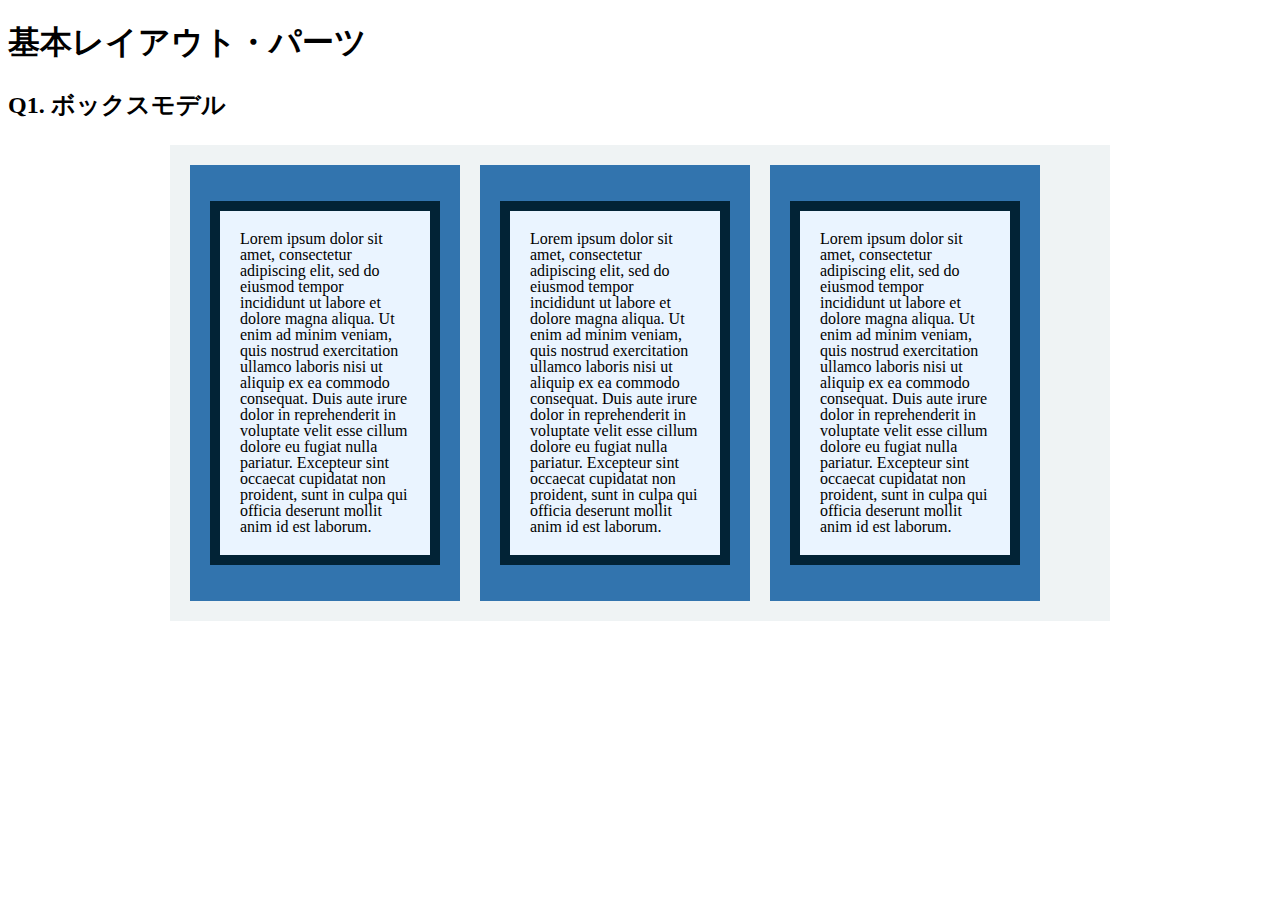
<file: layout_parts/q1/index.html>
<!DOCTYPE html>
<html>
  <head>
    <meta charset="utf-8">
    <meta http-equiv="X-UA-Compatible" content="IE=edge">
    <meta name="viewport" content="width=device-width, initial-scale=1.0, maximum-scale=1.0, user-scalable=no">
    <meta name="format-detection" content="telephone=no">
    <title>基本レイアウト・パーツ</title>
    <link rel="stylesheet" href="http://gizumo-inc.github.io/sample/front-lesson/layout_parts_new/assets/css/reset.css">
    <link rel="stylesheet" href="http://gizumo-inc.github.io/sample/front-lesson/layout_parts_new/assets/css/base.css">
    <link rel="stylesheet" href="css/style.css">
  </head>
  <body>
    <div class="wrapper">
      <h1 class="title">基本レイアウト・パーツ</h1>
      <h2 class="headline">
        <p class="headline__text">Q1. ボックスモデル</p>
      </h2>
      <div class="box q1box">
        <!-- 回答はクラスq1の要素の中に書いてね -->
        <!-- すでについてるクラスにはstyleを指定しない。styleをつける場合は自分で新たにクラスをつけること -->
        <div class="clearfix">
          <div class="q1 content">
            <p class="sentence">Lorem ipsum dolor sit amet, consectetur adipiscing elit, sed do eiusmod tempor incididunt ut labore et dolore magna aliqua. Ut enim ad minim veniam, quis nostrud exercitation ullamco laboris nisi ut aliquip ex ea commodo consequat. Duis aute irure dolor in reprehenderit in voluptate velit esse cillum dolore eu fugiat nulla pariatur. Excepteur sint occaecat cupidatat non proident, sunt in culpa qui officia deserunt mollit anim id est laborum.</p>
          </div>
          <div class="q1 content">
            <p class="sentence">Lorem ipsum dolor sit amet, consectetur adipiscing elit, sed do eiusmod tempor incididunt ut labore et dolore magna aliqua. Ut enim ad minim veniam, quis nostrud exercitation ullamco laboris nisi ut aliquip ex ea commodo consequat. Duis aute irure dolor in reprehenderit in voluptate velit esse cillum dolore eu fugiat nulla pariatur. Excepteur sint occaecat cupidatat non proident, sunt in culpa qui officia deserunt mollit anim id est laborum.</p>
          </div>
          <div class="q1 content">
            <p class="sentence">Lorem ipsum dolor sit amet, consectetur adipiscing elit, sed do eiusmod tempor incididunt ut labore et dolore magna aliqua. Ut enim ad minim veniam, quis nostrud exercitation ullamco laboris nisi ut aliquip ex ea commodo consequat. Duis aute irure dolor in reprehenderit in voluptate velit esse cillum dolore eu fugiat nulla pariatur. Excepteur sint occaecat cupidatat non proident, sunt in culpa qui officia deserunt mollit anim id est laborum.</p>
          </div>
        </div>
        <!-- 回答はクラスq1の要素の中に書いてね -->
      </div>
    </div>
  </body>
</html>
</file>
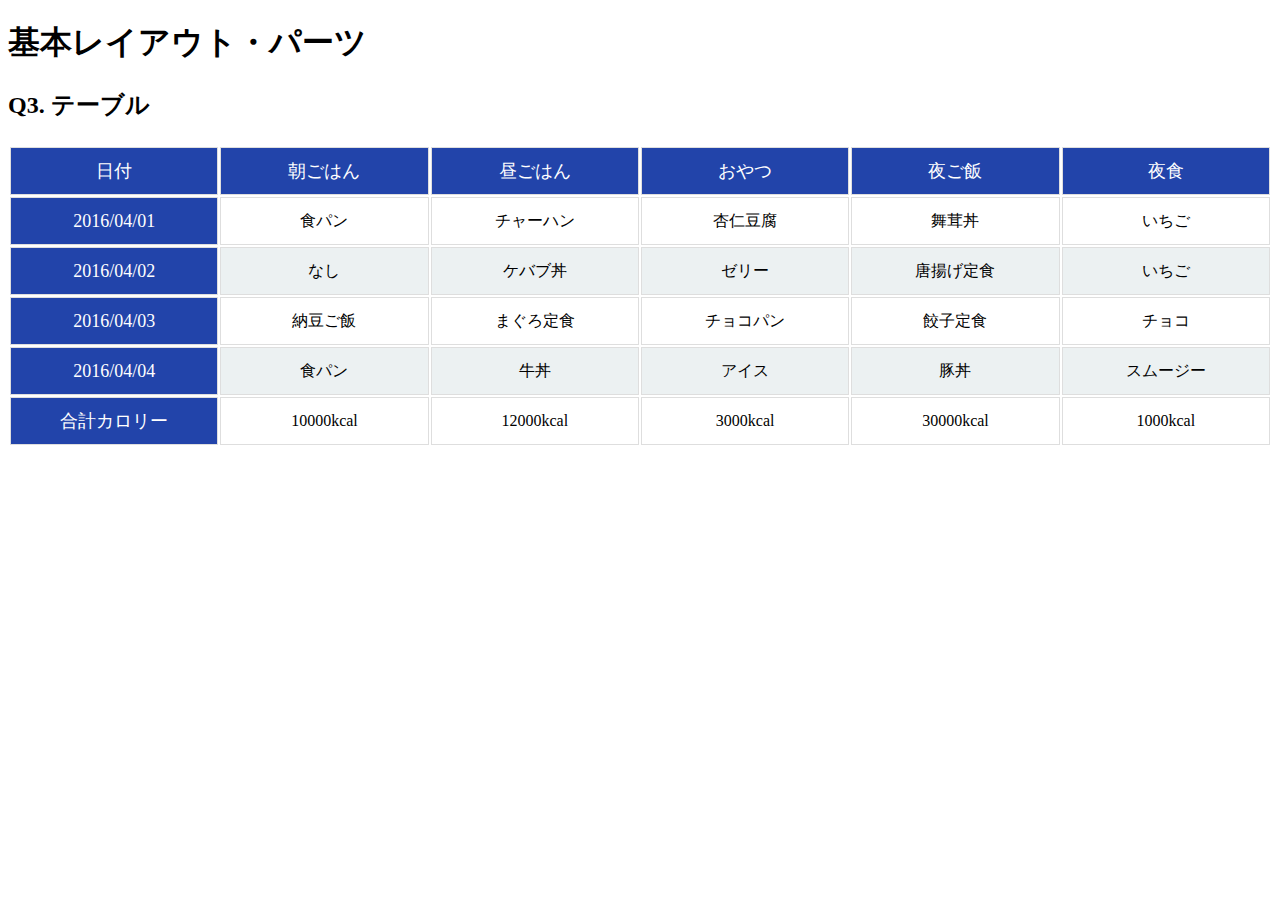
<file: layout_parts/q3/index.html>
<!DOCTYPE html>
<html>
  <head>
    <meta charset="utf-8">
    <meta http-equiv="X-UA-Compatible" content="IE=edge">
    <meta name="viewport" content="width=device-width, initial-scale=1.0, maximum-scale=1.0, user-scalable=no">
    <meta name="format-detection" content="telephone=no">
    <title>基本レイアウト・パーツ</title>
    <link rel="stylesheet" href="http://gizumo-inc.github.io/sample/front-lesson/layout_parts_new/assets/css/reset.css">
    <link rel="stylesheet" href="http://gizumo-inc.github.io/sample/front-lesson/layout_parts_new/assets/css/base.css">
    <link rel="stylesheet" href="css/style.css">
  </head>
  <body>
    <div class="wrapper">
      <h1 class="title">基本レイアウト・パーツ</h1>
      <h2 class="headline">
        <p class="headline__text">Q3. テーブル</p>
      </h2>
      <div class="box">
        <!-- 回答はクラスq3の要素の中に書いてね -->
        <!-- すでについてるクラスにはstyleを指定しない。styleをつける場合は自分で新たにクラスをつけること -->
        <div class="q3">
          <table class="q3_table">
            <thead>
              <tr>
                <td>日付</td>
                <td>朝ごはん</td>
                <td>昼ごはん</td>
                <td>おやつ</td>
                <td>夜ご飯</td>
                <td>夜食</td>
              </tr>
            </thead>
            
            <tbody>
              <tr>
                <td>2016/04/01</td>
                <td>食パン</td>
                <td>チャーハン</td>
                <td>杏仁豆腐</td>
                <td>舞茸丼</td>
                <td>いちご</td>
              </tr>
    
              <tr>
                <td>2016/04/02</td>
                <td>なし</td>
                <td>ケバブ丼</td>
                <td>ゼリー</td>
                <td>唐揚げ定食</td>
                <td>いちご</td>
              </tr>
    
              <tr>
                <td>2016/04/03</td>
                <td>納豆ご飯</td>
                <td>まぐろ定食</td>
                <td>チョコパン</td>
                <td>餃子定食</td>
                <td>チョコ</td>
              </tr>
    
              <tr>
                <td>2016/04/04</td>
                <td>食パン</td>
                <td>牛丼</td>
                <td>アイス</td>
                <td>豚丼</td>
                <td>スムージー</td>
              </tr>
    
              <tr>
                <td>合計カロリー</td>
                <td>10000kcal</td>
                <td>12000kcal</td>
                <td>3000kcal</td>
                <td>30000kcal</td>
                <td>1000kcal</td>
              </tr>
            </tbody>
          </table>
        </div>
        <!-- 回答はクラスq3の要素の中に書いてね -->
      </div>
    </div>
  </body>
</html>
</file>
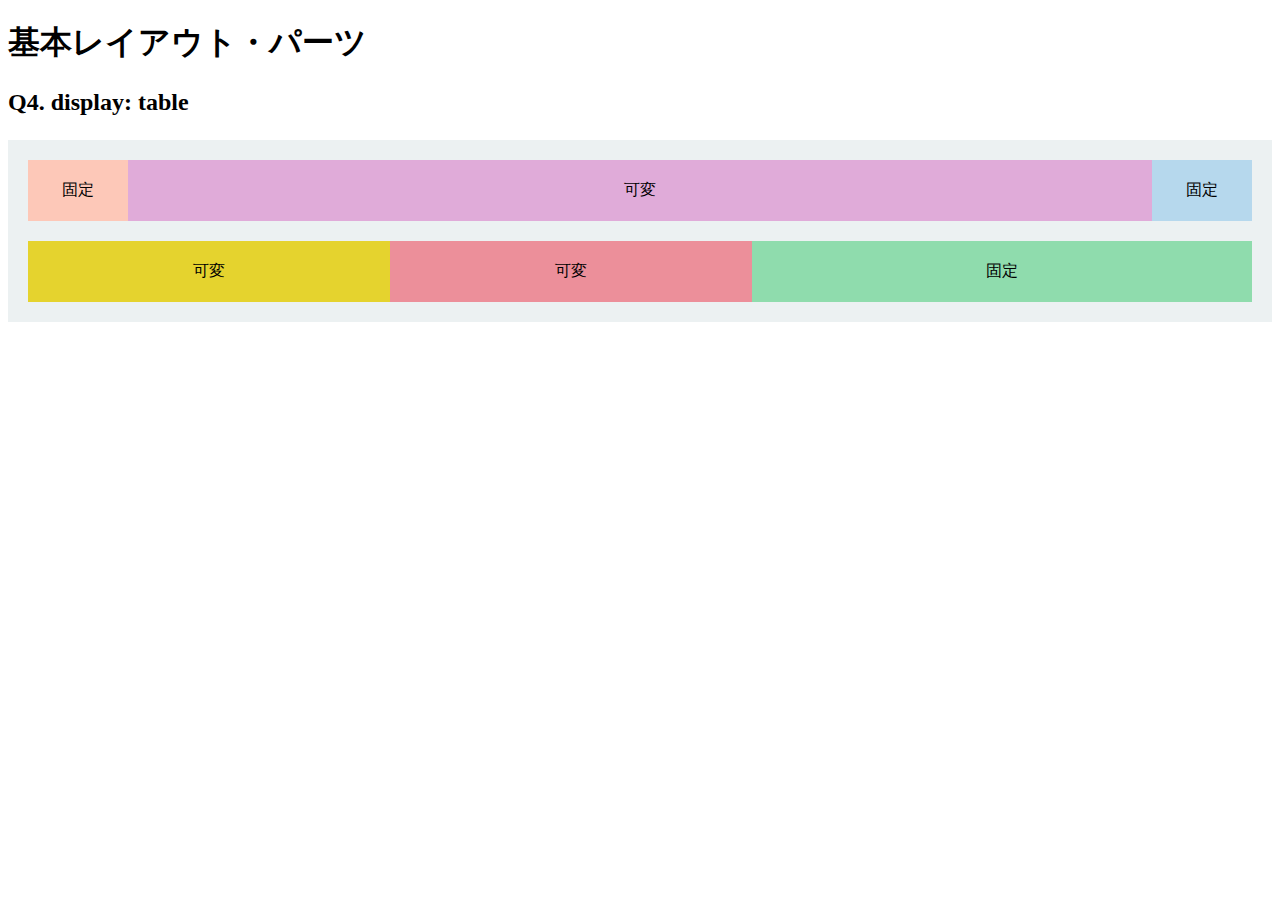
<file: layout_parts/q4/index.html>
<!DOCTYPE html>
<html>
  <head>
    <meta charset="utf-8">
    <meta http-equiv="X-UA-Compatible" content="IE=edge">
    <meta name="viewport" content="width=device-width, initial-scale=1.0, maximum-scale=1.0, user-scalable=no">
    <meta name="format-detection" content="telephone=no">
    <title>基本レイアウト・パーツ</title>
    <link rel="stylesheet" href="http://gizumo-inc.github.io/sample/front-lesson/layout_parts_new/assets/css/reset.css">
    <link rel="stylesheet" href="http://gizumo-inc.github.io/sample/front-lesson/layout_parts_new/assets/css/base.css">
    <link rel="stylesheet" href="css/style.css">
  </head>
  <body>
    <div class="wrapper">
      <h1 class="title">基本レイアウト・パーツ</h1>
      <h2 class="headline">
        <p class="headline__text">Q4. display: table</p>
      </h2>
      <div class="box">
        <!-- 回答はクラスq4の要素の中に書いてね -->
        <!-- すでについてるクラスにはstyleを指定しない。styleをつける場合は自分で新たにクラスをつけること -->
        <!-- 新たにタグは追加しなくてもできます。 -->
        <div class="q4">
          <div class="wrapper_upper">
            <div class="wrapper_lower">
              <div class="text orange">固定</div>
              <div class="text purple">可変</div>
              <div class="text blue">固定</div>
            </div>
            <div class="wrapper_lower">
              <div class="text yellow">可変</div>
              <div class="text red">可変</div>
              <div class="text green">固定</div>
            </div>
          </div>
        </div>
        <!-- 回答はクラスq4の要素の中に書いてね -->
      </div>
    </div>
  </body>
</html>
</file>
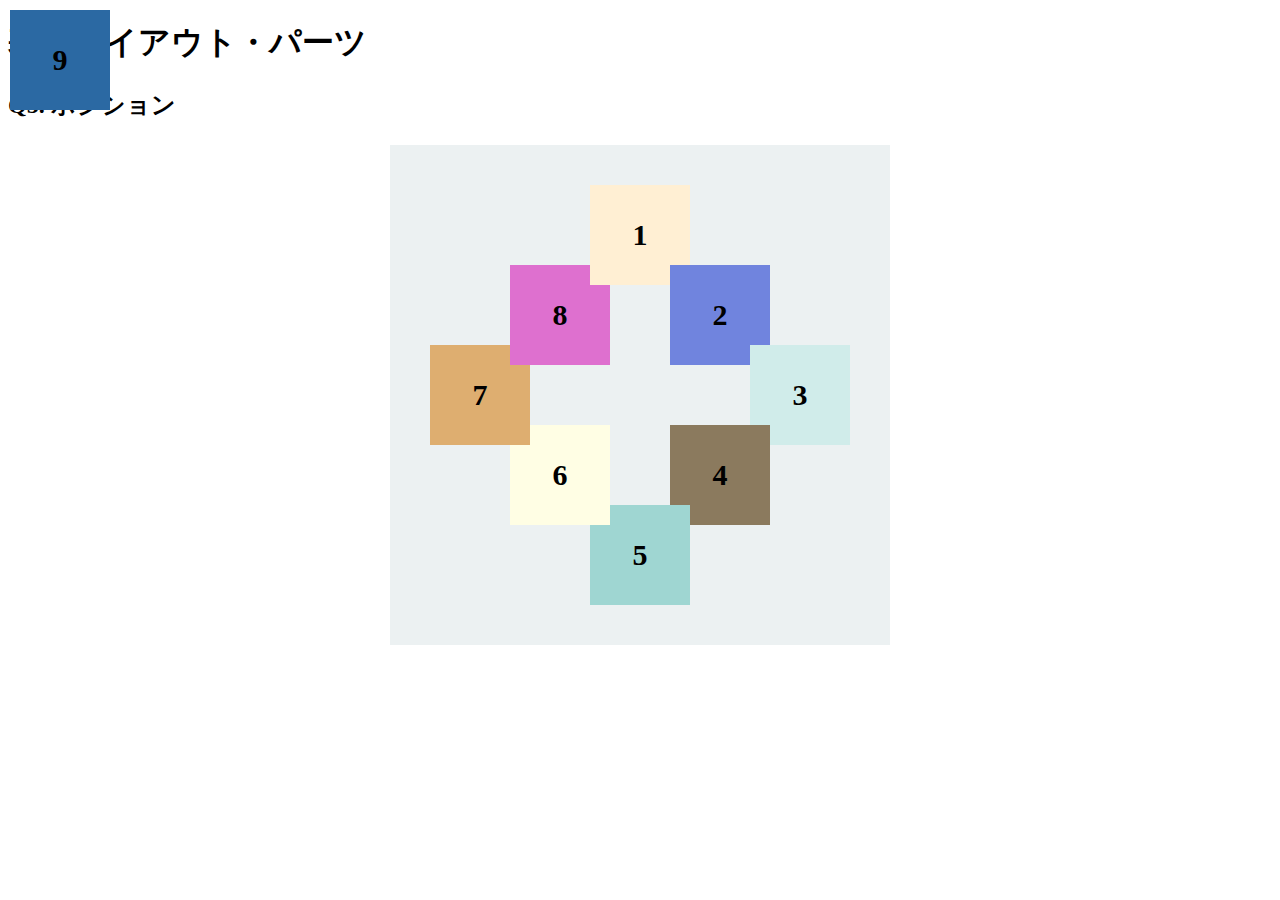
<file: layout_parts/q5/index.html>
<!DOCTYPE html>
<html>
  <head>
    <meta charset="utf-8">
    <meta http-equiv="X-UA-Compatible" content="IE=edge">
    <meta name="viewport" content="width=device-width, initial-scale=1.0, maximum-scale=1.0, user-scalable=no">
    <meta name="format-detection" content="telephone=no">
    <title>基本レイアウト・パーツ</title>
    <link rel="stylesheet" href="http://gizumo-inc.github.io/sample/front-lesson/layout_parts_new/assets/css/reset.css">
    <link rel="stylesheet" href="http://gizumo-inc.github.io/sample/front-lesson/layout_parts_new/assets/css/base.css">
    <link rel="stylesheet" href="css/style.css">
  </head>
  <body>
    <div class="wrapper">
      <h1 class="title">基本レイアウト・パーツ</h1>
      <h2 class="headline">
        <p class="headline__text">Q5. ポジション</p>
      </h2>
      <div class="box">
        <!-- 回答はクラスq5の要素の中に書いてね -->
        <!-- すでについてるクラスにはstyleを指定しない。styleをつける場合は自分で新たにクラスをつけること -->
        <!-- 新たにタグは追加しなくてもできます。 -->
        <div class="q5">
          <div class="container">
            <div class="text box8">8</div>
            <div class="text box5">5</div>
            <div class="text box1">1</div>
            <div class="text box7">7</div>
            <div class="text box4">4</div>
            <div class="text box6">6</div>
            <div class="text box2">2</div>
            <div class="text box3">3</div>
            <div class="text box9">9</div>
          </div>
        </div>
        <!-- 回答はクラスq5の要素の中に書いてね -->
      </div>
    </div>
  </body>
</html>
</file>
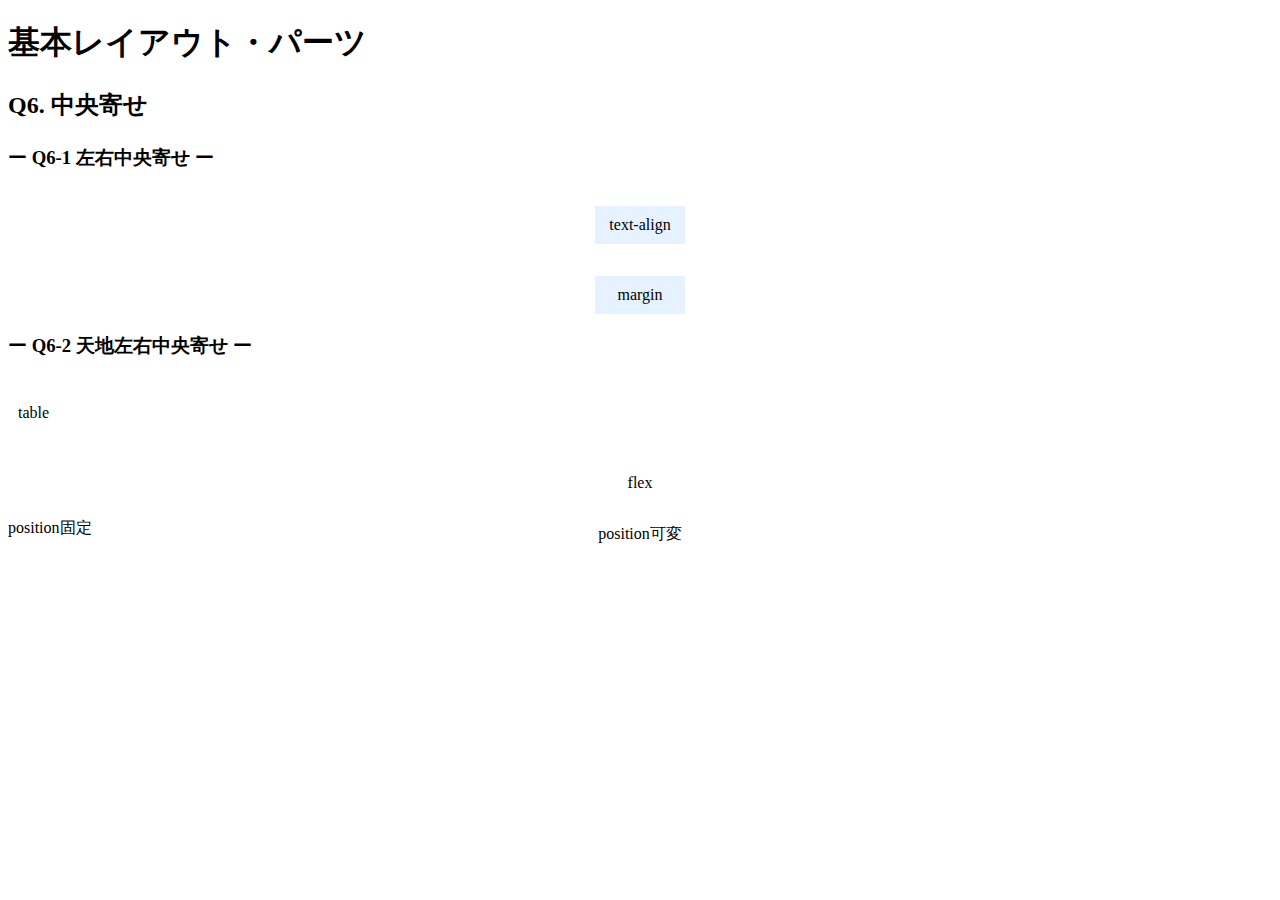
<file: layout_parts/q6/index.html>
<!DOCTYPE html>
<html>
  <head>
    <meta charset="utf-8">
    <meta http-equiv="X-UA-Compatible" content="IE=edge">
    <meta name="viewport" content="width=device-width, initial-scale=1.0, maximum-scale=1.0, user-scalable=no">
    <meta name="format-detection" content="telephone=no">
    <title>基本レイアウト・パーツ</title>
    <link rel="stylesheet" href="http://gizumo-inc.github.io/sample/front-lesson/layout_parts_new/assets/css/reset.css">
    <link rel="stylesheet" href="http://gizumo-inc.github.io/sample/front-lesson/layout_parts_new/assets/css/base.css">
    <link rel="stylesheet" href="css/style.css">
  </head>
  <body>
    <div class="wrapper">
      <h1 class="title">基本レイアウト・パーツ</h1>
      <h2 class="headline">
        <p class="headline__text">Q6. 中央寄せ</p>
      </h2>
      <div class="box">
        <div class="box__inner">
          <h3 class="box__headline">
            <p class="box__headline__text">ー Q6-1 左右中央寄せ ー</p>
          </h3>
          <div class="q6 q6--horizontal">
            <!-- Q6-1の回答はここに書いてね -->
            <!-- 新たにタグは追加しなくてもできます。 -->
            <div class="q6__box">
              <div class="align__parent">
                <p class="text text_left">text-align</p>
              </div>
            </div>
            <!-- Q6-1の回答はここに書いてね -->

            <!-- Q6-1の回答はここに書いてね -->
            <!-- 新たにタグは追加しなくてもできます。 -->
            <div class="q6__box">
              <p class="text text_right">margin</p>
            </div>
            <!-- Q6-1の回答はここに書いてね -->
          </div>
        </div>

        <div class="box__inner">
          <h3 class="box__headline">
            <p class="box__headline__text">ー Q6-2 天地左右中央寄せ ー</p>
          </h3>
          <!-- Q6-2の回答はここに書いてね -->
          <!-- すでについてるクラスにはstyleを指定しない。styleをつける場合は自分で新たにクラスをつけること -->
          <!-- 新たにタグは追加しなくてもできます。 -->
          <div class="q6 q6--around q6_table">
            <div class="wrapper__table">
              <p class="text__table">table</p>
            </div>
          </div>
          <!-- Q6-2の回答はここに書いてね -->

          <!-- Q6-2の回答はここに書いてね -->
          <!-- すでについてるクラスにはstyleを指定しない。styleをつける場合は自分で新たにクラスをつけること -->
          <!-- 新たにタグは追加しなくてもできます。 -->
          <div class="q6 q6--around q6_flex">
            <p class="text__flex">flex</p>
          </div>
          <!-- Q6-2の回答はここに書いてね -->

          <div class="q6 q6--position">
            <!-- Q6-2の回答はここに書いてね -->
            <!-- すでについてるクラスにはstyleを指定しない。styleをつける場合は自分で新たにクラスをつけること -->
            <!-- 新たにタグは追加しなくてもできます。 -->
            <div class="q6__box is-stable">
              <p class="q6__box__inner fixed">position固定</p>
            </div>
            <!-- Q6-2の回答はここに書いてね -->

            <!-- Q6-2の回答はここに書いてね -->
            <!-- すでについてるクラスにはstyleを指定しない。styleをつける場合は自分で新たにクラスをつけること -->
            <!-- 新たにタグは追加しなくてもできます。 -->
            <div class="q6__box is-flexible">
              <p class="q6__box__inner variable">position可変</p>
            </div>
            <!-- Q6-2の回答はここに書いてね -->
          </div>
        </div>
      </div>
    </div>
  </body>
</html>
</file>
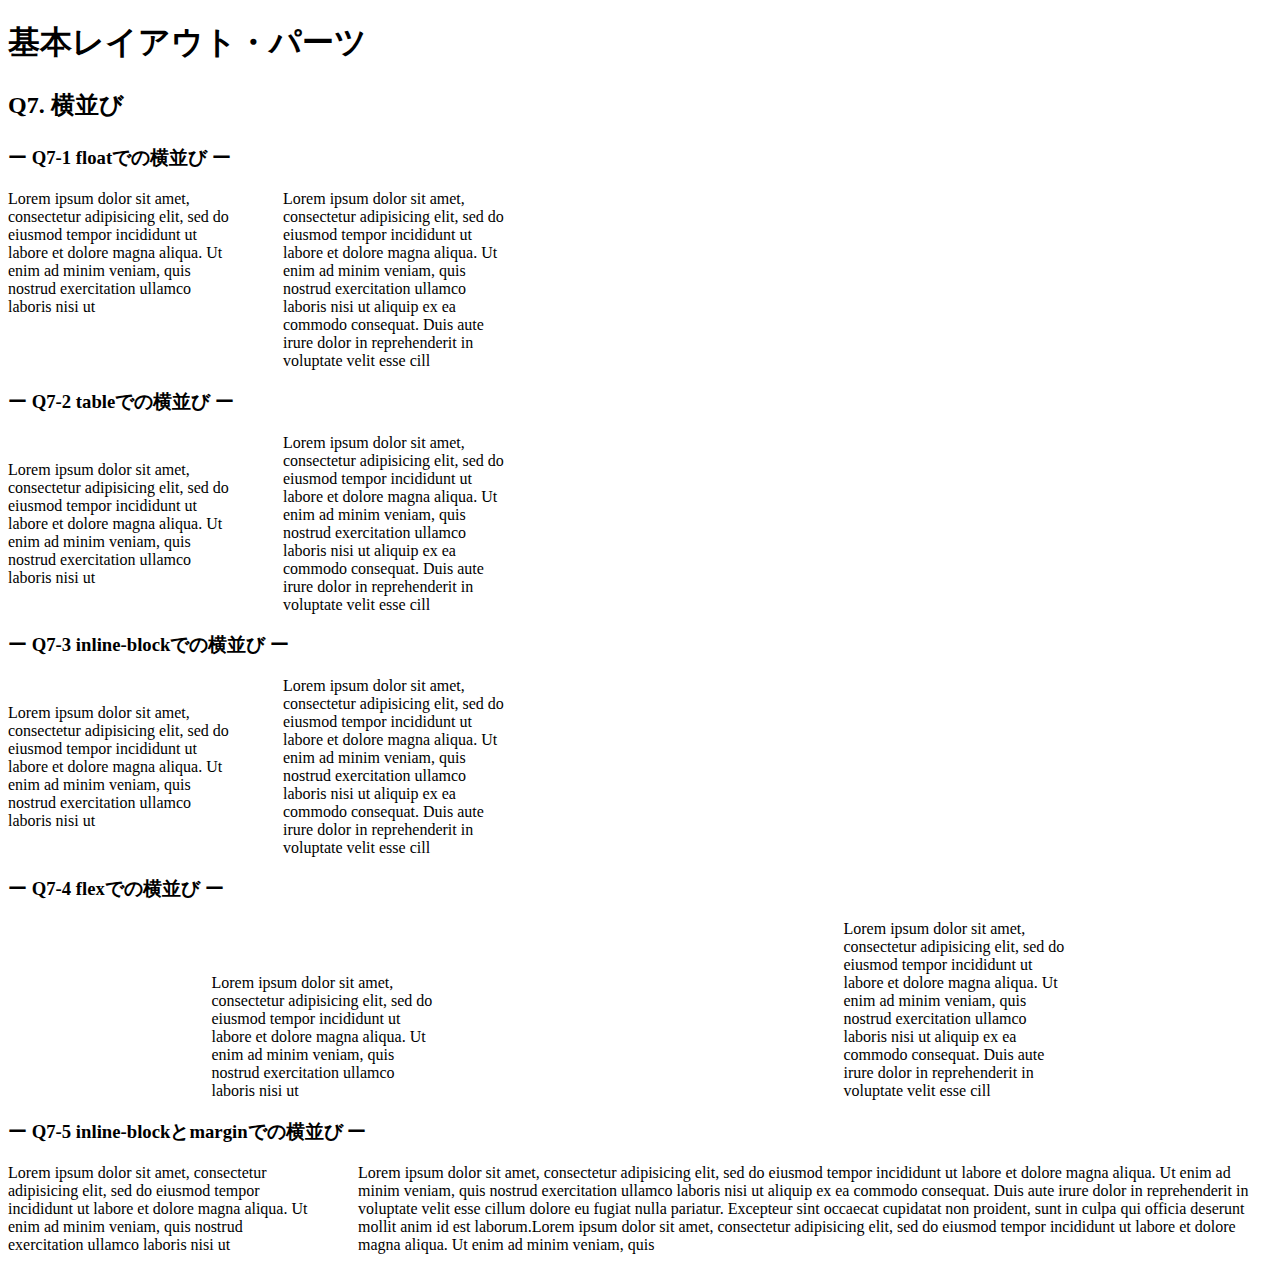
<file: layout_parts/q7/index.html>
<!DOCTYPE html>
<html>
  <head>
    <meta charset="utf-8">
    <meta http-equiv="X-UA-Compatible" content="IE=edge">
    <meta name="viewport" content="width=device-width, initial-scale=1.0, maximum-scale=1.0, user-scalable=no">
    <meta name="format-detection" content="telephone=no">
    <title>基本レイアウト・パーツ</title>
    <link rel="stylesheet" href="http://gizumo-inc.github.io/sample/front-lesson/layout_parts_new/assets/css/reset.css">
    <link rel="stylesheet" href="http://gizumo-inc.github.io/sample/front-lesson/layout_parts_new/assets/css/base.css">
    <link rel="stylesheet" href="css/style.css">
  </head>
  <body>
    <div class="wrapper">
      <h1 class="title">基本レイアウト・パーツ</h1>
      <h2 class="headline">
        <p class="headline__text">Q7. 横並び</p>
      </h2>
      <div class="box">
        <div class="box__inner">
          <h3 class="box__headline">
            <p class="box__headline__text">ー Q7-1 floatでの横並び ー</p>
          </h3>
          <!-- Q7の回答はここに書いてね -->
          <!-- すでについてるクラスにはstyleを指定しない。styleをつける場合は自分で新たにクラスをつけること -->
          <!-- 新たにタグは追加しなくてもできます。 -->
          <div class="q7 q7--float">
            <div class="q7__inner clearfix">
              <div class="q7__box q7_1">
                Lorem ipsum dolor sit amet, consectetur adipisicing elit, sed do eiusmod tempor incididunt ut labore et dolore magna aliqua. Ut enim ad minim veniam, quis nostrud exercitation ullamco laboris nisi ut
              </div>
              <div class="q7__box q7_1">
                Lorem ipsum dolor sit amet, consectetur adipisicing elit, sed do eiusmod tempor incididunt ut labore et dolore magna aliqua. Ut enim ad minim veniam, quis nostrud exercitation ullamco laboris nisi ut aliquip ex ea commodo consequat. Duis aute irure dolor in reprehenderit in voluptate velit esse cill
              </div>
            </div>
          </div>
          <!-- Q7の回答はここに書いてね -->
        </div>

        <div class="box__inner">
          <h3 class="box__headline">
            <p class="box__headline__text">ー Q7-2 tableでの横並び ー</p>
          </h3>
          <!-- Q7の回答はここに書いてね -->
          <!-- すでについてるクラスにはstyleを指定しない。styleをつける場合は自分で新たにクラスをつけること -->
          <!-- 新たにタグは追加しなくてもできます。 -->
          <div class="q7 q7--table">
            <div class="q7__inner table_test">
              <div class="q7__box box_table">
                <div class="q7__box__text">
                  Lorem ipsum dolor sit amet, consectetur adipisicing elit, sed do eiusmod tempor incididunt ut labore et dolore magna aliqua. Ut enim ad minim veniam, quis nostrud exercitation ullamco laboris nisi ut
                </div>
              </div>
              <div class="q7__box box_table">
                <div class="q7__box__text">
                  Lorem ipsum dolor sit amet, consectetur adipisicing elit, sed do eiusmod tempor incididunt ut labore et dolore magna aliqua. Ut enim ad minim veniam, quis nostrud exercitation ullamco laboris nisi ut aliquip ex ea commodo consequat. Duis aute irure dolor in reprehenderit in voluptate velit esse cill
                </div>
              </div>
            </div>
          </div>
          <!-- Q7の回答はここに書いてね -->
        </div>

        <div class="box__inner">
          <h3 class="box__headline">
            <p class="box__headline__text">ー Q7-3 inline-blockでの横並び ー</p>
          </h3>
          <!-- Q7の回答はここに書いてね -->
          <!-- すでについてるクラスにはstyleを指定しない。styleをつける場合は自分で新たにクラスをつけること -->
          <!-- 新たにタグは追加しなくてもできます。 -->
          <div class="q7 q7--inlineblock">
            <div class="q7__inner q7_3_inner">
              <div class="q7__box q7_3">
                Lorem ipsum dolor sit amet, consectetur adipisicing elit, sed do eiusmod tempor incididunt ut labore et dolore magna aliqua. Ut enim ad minim veniam, quis nostrud exercitation ullamco laboris nisi ut
              </div>
              <div class="q7__box q7_3">
                Lorem ipsum dolor sit amet, consectetur adipisicing elit, sed do eiusmod tempor incididunt ut labore et dolore magna aliqua. Ut enim ad minim veniam, quis nostrud exercitation ullamco laboris nisi ut aliquip ex ea commodo consequat. Duis aute irure dolor in reprehenderit in voluptate velit esse cill
              </div>
            </div>
          </div>
          <!-- Q7の回答はここに書いてね -->
        </div>

        <div class="box__inner">
          <h3 class="box__headline">
            <p class="box__headline__text">ー Q7-4 flexでの横並び ー</p>
          </h3>
          <!-- Q7の回答はここに書いてね -->
          <!-- すでについてるクラスにはstyleを指定しない。styleをつける場合は自分で新たにクラスをつけること -->
          <!-- 新たにタグは追加しなくてもできます。 -->
          <div class="q7 q7--flex">
            <div class="q7__inner q7_4">
              <div class="q7__box boxq7_4">
                Lorem ipsum dolor sit amet, consectetur adipisicing elit, sed do eiusmod tempor incididunt ut labore et dolore magna aliqua. Ut enim ad minim veniam, quis nostrud exercitation ullamco laboris nisi ut
              </div>
              <div class="q7__box boxq7_4">
                Lorem ipsum dolor sit amet, consectetur adipisicing elit, sed do eiusmod tempor incididunt ut labore et dolore magna aliqua. Ut enim ad minim veniam, quis nostrud exercitation ullamco laboris nisi ut aliquip ex ea commodo consequat. Duis aute irure dolor in reprehenderit in voluptate velit esse cill
              </div>
            </div>
          </div>
          <!-- Q7の回答はここに書いてね -->
        </div>

        <div class="box__inner">
          <h3 class="box__headline">
            <p class="box__headline__text">ー Q7-5 inline-blockとmarginでの横並び ー</p>
          </h3>
          <!-- Q7の回答はここに書いてね -->
          <!-- すでについてるクラスにはstyleを指定しない。styleをつける場合は自分で新たにクラスをつけること -->
          <!-- 新たにタグは追加しなくてもできます。 -->
          <div class="q7 q7--margin">
            <div class="q7__inner is-full clearfix">
              <div class="q7__box q7_5 fixed">
                <div class="q7__box__text">
                  Lorem ipsum dolor sit amet, consectetur adipisicing elit, sed do eiusmod tempor incididunt ut labore et dolore magna aliqua. Ut enim ad minim veniam, quis nostrud exercitation ullamco laboris nisi ut
                </div>
              </div>
              <div class="q7__box q7_5 variable">
                <div class="q7__box__text">
                  Lorem ipsum dolor sit amet, consectetur adipisicing elit, sed do eiusmod tempor incididunt ut labore et dolore magna aliqua. Ut enim ad minim veniam, quis nostrud exercitation ullamco laboris nisi ut aliquip ex ea commodo consequat. Duis aute irure dolor in reprehenderit in voluptate velit esse cillum dolore eu fugiat nulla pariatur. Excepteur sint occaecat cupidatat non proident, sunt in culpa qui officia deserunt mollit anim id est laborum.Lorem ipsum dolor sit amet, consectetur adipisicing elit, sed do eiusmod tempor incididunt ut labore et dolore magna aliqua. Ut enim ad minim veniam, quis
                </div>
              </div>
            </div>
          </div>
          <!-- Q7の回答はここに書いてね -->
        </div>
      </div>
    </div>
  </body>
</html>
</file>
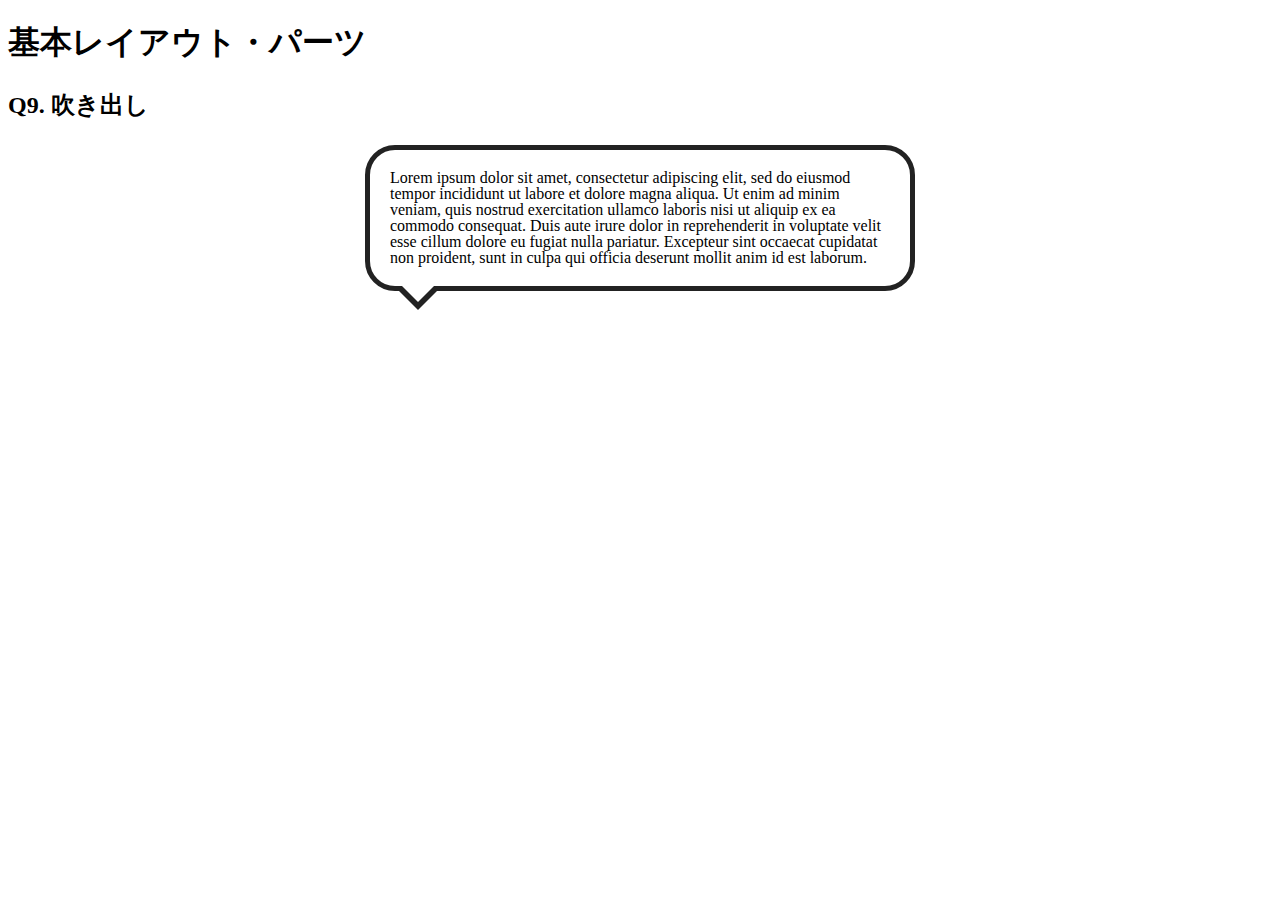
<file: layout_parts/q9/index.html>
<!DOCTYPE html>
<html>
  <head>
    <meta charset="utf-8">
    <meta http-equiv="X-UA-Compatible" content="IE=edge">
    <meta name="viewport" content="width=device-width, initial-scale=1.0, maximum-scale=1.0, user-scalable=no">
    <meta name="format-detection" content="telephone=no">
    <title>基本レイアウト・パーツ</title>
    <link rel="stylesheet" href="http://gizumo-inc.github.io/sample/front-lesson/layout_parts_new/assets/css/reset.css">
    <link rel="stylesheet" href="http://gizumo-inc.github.io/sample/front-lesson/layout_parts_new/assets/css/base.css">
    <link rel="stylesheet" href="css/style.css">
  </head>
  <body>
    <div class="wrapper">
      <h1 class="title">基本レイアウト・パーツ</h1>
      <h2 class="headline">
        <p class="headline__text">Q9. 吹き出し</p>
      </h2>
      <div class="box">
        <!-- 回答はクラスq9の要素の中に書いてね -->
        <!-- すでについてるクラスにはstyleを指定しない。styleをつける場合は自分で新たにクラスをつけること -->
        <div class="q9">
          <div class="text_wrapper">
            <div class="text">
              Lorem ipsum dolor sit amet, consectetur adipiscing elit, sed do eiusmod tempor incididunt ut labore et dolore magna aliqua. Ut enim ad minim veniam, quis nostrud exercitation ullamco laboris nisi ut aliquip ex ea commodo consequat. Duis aute irure dolor in reprehenderit in voluptate velit esse cillum dolore eu fugiat nulla pariatur. Excepteur sint occaecat cupidatat non proident, sunt in culpa qui officia deserunt mollit anim id est laborum.
            </div>
          </div>
        </div>
        <!-- 回答はクラスq9の要素の中に書いてね -->
      </div>
    </div>
  </body>
</html>
</file>
<file: layout_parts/q1/css/style.css>
@charset "UTF-8";

/* 回答はここに書いてね */
.clearfix:after {
  display: block;
  content: "";
  clear: both;
}

.q1box {
  width: 900px;
  background-color: #eff3f4;
  margin: 20px auto;
  padding: 20px;  
}

.content {
  background-color: #3274ae;
  float: left;
  width: 230px;
  padding: 20px;
  margin-left: 20px;
}

.content:first-child {
  margin-left: 0;
}

.sentence {
  border: 10px solid #022336;
  font-size: 16px;
  line-height: 16px;
  padding: 20px;
  background-color: #eaf4ff;
}



/* 回答はここに書いてね */
</file>
<file: layout_parts/q3/css/style.css>
@charset "UTF-8";

/* 回答はここに書いてね */
.q3_table {
  table-layout: fixed;
  width: 100%;
}
.q3_table thead {
  background-color: #2244aa;
  color: #ffffff;
  font-size: 18px;
  line-height: 26px;
}

.q3_table tbody tr td:first-child {
  background-color: #2244aa;
  color: #ffffff;
  font-size: 18px;
  line-height: 26px;
}


.q3_table tbody tr:nth-child(even) {
  background-color: #ecf1f2;
  font-size: 16px;
  line-height: 22px;
}

.q3_table tbody tr:nth-child(odd) {
  font-size: 16px;
  line-height: 22px;
}

.q3_table tbody tr:last-child {
  border-top: dashed #000 2px;
}

.q3_table tbody tr td, .q3_table thead tr td {
  padding-top: 10px;
  padding-bottom: 10px;
  border: solid #dedede 1px;
  text-align: center;
}

/* 回答はここに書いてね */
</file>
<file: layout_parts/q4/css/style.css>
@charset "UTF-8";

/* 回答はここに書いてね */
.wrapper_upper {
  padding: 20px;
  background-color: #ecf1f2;
}

.wrapper_lower {
  width: 100%;
  display: table;
  margin-top:20px;
}

.wrapper_lower:first-child {
  margin-top: 0;
}

.text {
  display: table-cell;
  padding: 20px 0;
  text-align: center;
}

.orange {
  background-color: #fdc8b8;
  width: 100px;
}

.purple {
  background-color: #e0abd9;
}

.blue {
  background-color: #b6d8ed;
  width: 100px;
}

.yellow {
  background-color: #e5d32e;
}

.red {
  background-color: #ec8f9a;
}

.green {
  background-color: #8fdcad;
  width: 500px;
}


/* 回答はここに書いてね */
</file>
<file: layout_parts/q5/css/style.css>
@charset "UTF-8";

/* 回答はここに書いてね */
.container {
  width: 500px;
  height: 500px;
  background-color: #ecf1f2;
  position: relative;
  margin: 0 auto;
}

.text {
  width: 100px;
  height: 100px;
  font-size: 30px;
  font-weight: bold;
  text-align: center;
  line-height: 100px;
}

.box1{
  background-color: #ffefd3;
  position: absolute;
  top: 40px;
  left: 200px;
  z-index: 1;
}
.container::before {
  content: "";
  width: 20px;
  height: 20px;
  background-color: #ffefd3;
  position: absolute;
  top: 120px;
  left: 200px;
  z-index: 10;
}
.box2 {
  background-color: #7084de;
  position: absolute;
  top: 120px;
  left: 280px;
  z-index: 2;
}
.box3 {
  background-color: #d0ecea;
  position: absolute;
  top: 200px;
  left: 360px;
  z-index: 3;
}
.box4 {
  background-color: #8b7a5e;
  position: absolute;
  top: 280px;
  left: 280px;
  z-index: 4;
}
.box5 {
  background-color: #9fd6d2;
  position: absolute;
  top: 360px;
  left: 200px;
  z-index: 5;
}
.box6 {
  background-color: #fffee4;
  position: absolute;
  top: 280px;
  left: 120px;
  z-index: 6;
}
.box7 {
  background-color: #deae70;
  position: absolute;
  top: 200px;
  left: 40px;
  z-index: 7;
}
.box8 {
  background-color: #de70cf;
  position: absolute;
  top: 120px;
  left: 120px;
  z-index: 8;
}
.box9 {
  background-color: #2b69a3;
  position: fixed;
  top: 10px;
  left: 10px;
  z-index: 9;
}
/* 回答はここに書いてね */
</file>
<file: layout_parts/q6/css/style.css>
@charset "UTF-8";

/* 回答はここに書いてね */
/* -Q6-1- */
.align__parent {
  text-align: center;
}

.text {
  width: 90px;
  background-color: #e6f2ff;
  padding: 10px 0;
}

.text_left {
  text-align: center;
  display: inline-block;
}

.text_right {
  text-align: center;
  margin-left: auto;
  margin-right: auto;
}

/* -Q6-2- */
.q6_table {
  display: table;
}

.wrapper__table {
  display: table-cell;
  vertical-align: middle;
  text-align: center;
}

.text__table {
  background-color: #fff;
  padding: 10px;
  text-align: center;
  display: inline-block;
}

.q6_flex {
  display: flex;
  justify-content: center;
  align-items: center;
}

.text__flex {
  background-color: #fff;
  padding: 10px;
  text-align: center;
  display: inline-block;
}

.is-stable {
  position: relative;
}

.fixed {
  position: absolute;
  top: 0;
  right: 0;
  left: 0;
  bottom: 0;
  margin: auto;
}

.is-flexible {
  position: relative;
}

.variable {
  position: absolute;
  top: 50%;
  left: 50%;
  transform: translate(-50%,-50%);
}
/* 回答はここに書いてね */
</file>
<file: layout_parts/q7/css/style.css>
@charset "UTF-8";

/* 回答はここに書いてね */
/* q7-1 */
.q7_1 {
  float: left;
  width: 225px;
  margin-right: 50px;
  box-sizing: border-box;
}

.q7_1:last-child {
  margin-right: 0;
}

.clearfix::after {
  content: "";
  display: block;
  clear: both;
}
/* q7-1 */

/* q7-2 */
.table_test {
  display: table;
}

.box_table {
  display: table-cell;
  width: 225px;
  vertical-align: middle;
  padding-left: 50px;
}

.box_table:first-child {
  padding-left: 0;
}
/* q7-2 */

/* q7-3 */
.q7_3_inner{
  font-size:0;
}

.q7_3 {
  font-size:16px;
  display: inline-block;
  width: 225px;
  vertical-align: middle;
  box-sizing: border-box;
  margin-left: 50px;
}

.q7_3:first-child {
  margin-left: 0;
}
/* q7-3 */

/* q7-4 */
.q7_4 {
  display: flex;
  align-items: flex-end;
  justify-content: space-around;
}

.boxq7_4 {
  box-sizing: border-box;
  width: 225px;
}
/* q7-4 */

/* q7-5 */
.q7_5 {
  display: inline-block;
  vertical-align: top;
}

.fixed {
  width: 300px;
  float: left;
}

.variable {
  box-sizing: border-box;
  width: 100%;
  margin-left: -300px;
  padding-left: 350px;
  float: right;
}
/* q7-5 */
/* 回答はここに書いてね */
</file>
<file: layout_parts/q9/css/style.css>
@charset "UTF-8";

/* 回答はここに書いてね */
.text_wrapper {
  position: relative;
  margin: 0 auto;
  width: 500px;
  padding: 20px;
  border-radius: 30px;
  border: solid 5px #222; 
}

.text_wrapper:before {
  content: "";
  position: absolute;
  bottom: -34px;
  left: 30px;
  border: 18px solid transparent;
  border-top: 18px solid #FFF;
  z-index: 2;
}

.text_wrapper:after {
  content: "";
  position: absolute;
  bottom: -44px;
  left: 28px;
  border: 20px solid transparent;
  border-top: 20px solid #222;
  z-index: 1;
}

.text {
  font-size: 16px;
  line-height: 16px;
}

/* 回答はここに書いてね */
</file>
